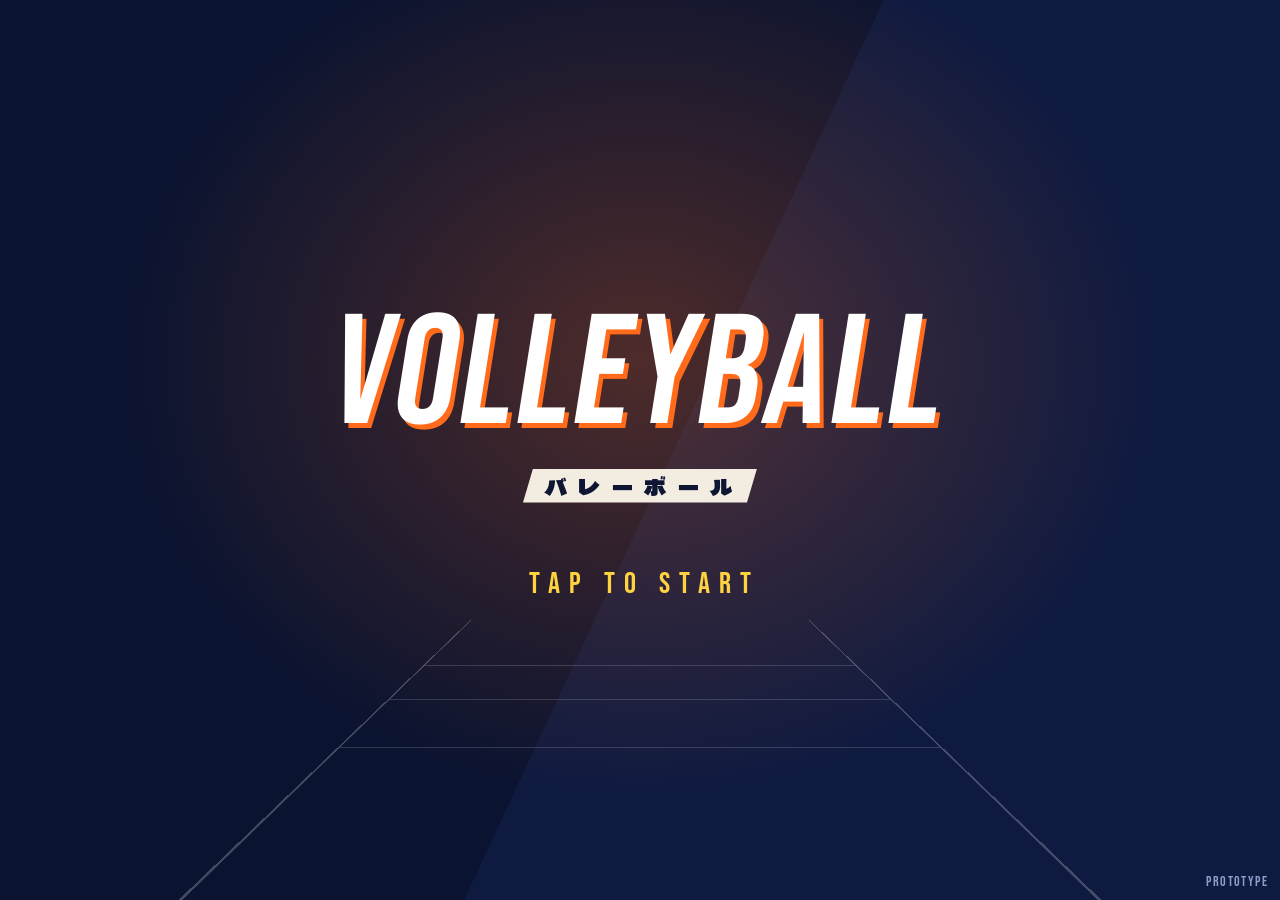
<file: index.html>
<!DOCTYPE html>
<html lang="ja">
<head>
<meta charset="UTF-8">
<meta name="viewport" content="width=device-width, initial-scale=1.0, maximum-scale=1.0, user-scalable=no, viewport-fit=cover">
<meta name="theme-color" content="#0a1330">
<title>バレーボール</title>
<link rel="preconnect" href="https://fonts.googleapis.com">
<link rel="preconnect" href="https://fonts.gstatic.com" crossorigin>
<link rel="stylesheet" href="https://fonts.googleapis.com/css2?family=Bebas+Neue&family=Dela+Gothic+One&family=Zen+Kaku+Gothic+New:wght@700;900&display=swap">
<link rel="stylesheet" href="css/base.css">
<link rel="stylesheet" href="css/menu.css">
<link rel="stylesheet" href="css/court.css">
<link rel="stylesheet" href="css/roster.css">
<link rel="stylesheet" href="css/training.css">
<link rel="stylesheet" href="css/gacha.css">
<link rel="stylesheet" href="css/shop.css">
<link rel="stylesheet" href="css/lineup.css">
<link rel="stylesheet" href="css/tournament.css">
<link rel="stylesheet" href="css/header.css">
</head>
<body>
<!--
  ゲーム全体の唯一のページ。中身は VolleyballApp が URL ハッシュ(#/title, #/menu/team, #/practice …)
  に応じて js/screens/*.js の画面を #screenRoot に1つだけ生成する。
  新しい画面は js/screens/ にファイルを作って VolleyballApp.register() し、下で読み込むだけ。
-->
<header id="appHeader"></header>
<div id="screenRoot"></div>
<div id="toast" class="toast" role="status" aria-live="polite"></div>
<div id="errorBanner" class="error-banner"></div>

<script>
  // デバッグ用: JSエラーが起きたら画面上に赤帯で表示する(スマホでDevToolsが開けなくても確認できるように)。
  (function () {
    const banner = document.getElementById('errorBanner');
    let lastMsg = null;
    let count = 0;
    function show(msg) {
      if (msg === lastMsg) return; // 毎フレーム同じエラーが出続けて埋まるのを防ぐ
      lastMsg = msg;
      count++;
      if (count > 20) return;
      banner.style.display = 'block';
      banner.textContent += msg + '\n\n';
    }
    window.addEventListener('error', function (e) {
      show('[error] ' + e.message + ' (' + e.filename + ':' + e.lineno + ':' + e.colno + ')');
    });
    window.addEventListener('unhandledrejection', function (e) {
      show('[unhandledrejection] ' + (e.reason && e.reason.stack ? e.reason.stack : e.reason));
    });
  })();
</script>

<script src="js/no-zoom.js"></script>
<script src="js/data/progression.js"></script>
<script src="js/data/repository.js"></script>
<script src="js/data/json-source.js"></script>
<script>
  // キャラクター/チームデータの保存先。DB(サーバーAPI)に移す時はここのソースを差し替える。
  VolleyballData.configure({ source: 'json', baseUrl: 'data/' });
</script>
<script src="js/app.js"></script>
<script src="js/screens/ui.js"></script>
<script src="js/screens/header.js"></script>
<script src="js/screens/title.js"></script>
<script src="js/screens/menu.js"></script>
<script src="js/screens/practice.js"></script>
<script src="js/screens/roster.js"></script>
<script src="js/screens/training.js"></script>
<script src="js/screens/gacha.js"></script>
<script src="js/screens/shop.js"></script>
<script src="js/screens/lineup.js"></script>
<script src="js/screens/tournament.js"></script>
<script>
  VolleyballApp.start({
    root: document.getElementById('screenRoot'),
    toast: document.getElementById('toast'),
    header: VolleyballHeader.create(document.getElementById('appHeader'))
  });
</script>
</body>
</html>
</file>
<file: css/base.css>
/* 全画面共通：色・フォントのトークン、リセット、画面の土台、トースト、エラー表示 */
:root {
  --navy-950: #070d24;
  --navy-900: #0a1330;
  --navy-850: #0e1a40;
  --navy-700: #1a2a5c;
  --navy-500: #5d6d9e;
  --navy-300: #8e9cc8;
  --cream: #f3ede1;
  --ink: #0e1633;
  --orange: #ff6b1a;
  --yellow: #ffd23f;
  --tabbar-h: 66px;
  --slant: 16px;
  --font-ja: "Dela Gothic One", "Hiragino Sans", "Yu Gothic", sans-serif; /* 見出し専用(小さいと潰れる) */
  --font-label: "Zen Kaku Gothic New", "Hiragino Sans", "Yu Gothic", sans-serif;
  --font-en: "Bebas Neue", Impact, "Arial Narrow", sans-serif;
}

html, body {
  margin: 0;
  padding: 0;
  width: 100%;
  height: 100%;
  background: var(--navy-900);
  color: #fff;
  font-family: var(--font-label);
  overflow: hidden;
  -webkit-tap-highlight-color: transparent;
  user-select: none;
  -webkit-user-select: none;
  -webkit-touch-callout: none;
  /* ダブルタップでのズームを無効にする(子要素にも効く。コートの操作部分は court.css で none) */
  touch-action: manipulation;
}
/* ダブルタップでのズームを全要素で無効にする(iOS Safari は html/body だけでは効かないことがある)。
   touch-action を個別に指定している要素(ジョイスティックの none など)はそちらが優先される */
*, *::before, *::after { touch-action: manipulation; }
button, a { font: inherit; color: inherit; }

.screen {
  position: fixed;
  inset: 0;
  animation: screen-in 0.25s ease both;
}
@keyframes screen-in { from { opacity: 0; } to { opacity: 1; } }

/* ---------- トースト ---------- */
.toast {
  position: fixed;
  left: 50%;
  bottom: calc(var(--tabbar-h) + env(safe-area-inset-bottom) + 18px);
  transform: translate(-50%, 12px);
  max-width: calc(100% - 32px);
  padding: 11px 26px;
  background: var(--yellow);
  color: var(--ink);
  font-weight: 900;
  font-size: 14px;
  white-space: nowrap;
  clip-path: polygon(12px 0, 100% 0, calc(100% - 12px) 100%, 0 100%);
  opacity: 0;
  pointer-events: none;
  transition: opacity 0.15s ease, transform 0.15s ease;
  z-index: 20;
}
.toast.is-visible { opacity: 1; transform: translate(-50%, 0); }


/* デバッグ用：JSエラーを画面上部に赤帯で表示する(スマホでDevToolsが開けなくても確認できるように) */
.error-banner {
  position: fixed;
  left: 8px;
  right: 8px;
  top: max(8px, env(safe-area-inset-top, 8px));
  max-height: 40vh;
  overflow-y: auto;
  background: rgba(180, 0, 0, 0.92);
  color: #fff;
  font-family: monospace;
  font-size: 12px;
  white-space: pre-wrap;
  word-break: break-word;
  padding: 8px 10px;
  border-radius: 6px;
  z-index: 9999;
  display: none;
  user-select: text;
  -webkit-user-select: text;
}

@media (prefers-reduced-motion: reduce) {
  .screen { animation: none; }
  .toast { transition: none; }
}
</file>
<file: css/menu.css>
/* タイトル画面・メニュー画面 */
/* ---------- タイトル画面 ---------- */
.title-screen {
  display: flex;
  flex-direction: column;
  align-items: center;
  justify-content: center;
  gap: 7vh;
  cursor: pointer;
  outline: none;
  overflow: hidden;
  background:
    radial-gradient(ellipse at 50% 40%, rgba(255, 107, 26, 0.28), transparent 58%),
    linear-gradient(115deg, var(--navy-900) 0 52%, var(--navy-850) 52% 100%);
}
/* 背景にコートを敷く(パース付き) */
.title-court {
  position: absolute;
  left: 50%;
  bottom: -4vh;
  width: min(150vw, 110vh);
  aspect-ratio: 1 / 2;
  transform: translateX(-50%) perspective(900px) rotateX(62deg);
  transform-origin: 50% 100%;
  border: 4px solid rgba(255, 255, 255, 0.22);
  background:
    linear-gradient(rgba(255, 255, 255, 0.3), rgba(255, 255, 255, 0.3)) 0 50% / 100% 5px no-repeat,
    linear-gradient(rgba(255, 255, 255, 0.16), rgba(255, 255, 255, 0.16)) 0 33.3% / 100% 4px no-repeat,
    linear-gradient(rgba(255, 255, 255, 0.16), rgba(255, 255, 255, 0.16)) 0 66.7% / 100% 4px no-repeat;
  pointer-events: none;
}
.title-logo {
  position: relative;
  margin: 0;
  text-align: center;
  line-height: 1;
  font-weight: normal;
}
.title-logo-main {
  display: block;
  font-family: var(--font-en);
  font-size: clamp(64px, 20vw, 156px);
  letter-spacing: 0.02em;
  color: #fff;
  transform: skewX(-9deg);
  text-shadow: 5px 5px 0 var(--orange);
}
.title-logo-sub {
  display: inline-block;
  margin-top: 14px;
  padding: 6px 14px 6px 22px;
  font-family: var(--font-ja);
  font-size: clamp(14px, 3.8vw, 22px);
  letter-spacing: 0.5em;
  color: var(--ink);
  background: var(--cream);
  clip-path: polygon(10px 0, 100% 0, calc(100% - 10px) 100%, 0 100%);
}
.title-start {
  position: relative;
  margin: 0;
  font-family: var(--font-en);
  font-size: clamp(22px, 6vw, 30px);
  letter-spacing: 0.3em;
  padding-left: 0.3em;
  color: var(--yellow);
  animation: blink 1.4s steps(2, jump-none) infinite;
}
@keyframes blink { 0%, 100% { opacity: 1; } 50% { opacity: 0.2; } }
.title-version {
  position: absolute;
  right: 12px;
  bottom: max(10px, env(safe-area-inset-bottom));
  font-family: var(--font-en);
  font-size: 14px;
  letter-spacing: 0.1em;
  color: var(--navy-300);
}

/* ---------- メニュー画面 ---------- */
.menu-screen {
  display: flex;
  flex-direction: column;
  background: linear-gradient(115deg, var(--navy-900) 0 58%, var(--navy-850) 58% 100%);
}
.menu-header {
  flex: none;
  padding: max(18px, env(safe-area-inset-top)) 16px 14px;
}
.menu-header h1 {
  margin: 0 auto;
  max-width: var(--content-max, 560px);
  display: flex;
  flex-direction: column;
  gap: 2px;
  font-weight: normal;
}
.menu-heading-en {
  display: flex;
  align-items: center;
  gap: 10px;
  font-family: var(--font-en);
  font-size: 18px;
  letter-spacing: 0.3em;
  color: var(--orange);
}
.menu-heading-en::after {
  content: "";
  flex: 1;
  height: 2px;
  background: linear-gradient(90deg, var(--orange), transparent);
}
.menu-heading-ja {
  font-family: var(--font-ja);
  font-size: 30px;
  letter-spacing: 0.04em;
}
.menu-content {
  flex: 1;
  min-height: 0;
  overflow-y: auto;
  padding: 4px 16px calc(var(--tabbar-h) + env(safe-area-inset-bottom) + 24px);
}
.menu-list {
  list-style: none;
  margin: 0 auto;
  padding: 0;
  max-width: var(--content-max, 560px);
  display: grid;
  grid-template-columns: 1fr;
  gap: 10px;
}
/* 縦並びの時は1つおきに少しずらして、整列しすぎない動きを出す */
.menu-list li:nth-child(even) { padding-left: 14px; }
.menu-list li:nth-child(odd) { padding-right: 14px; }

.menu-item {
  position: relative;
  display: flex;
  align-items: center;
  gap: 14px;
  width: 100%;
  height: 80px;
  box-sizing: border-box;
  padding: 0 calc(var(--slant) + 14px) 0 calc(var(--slant) + 10px);
  border: 0;
  text-align: left;
  text-decoration: none;
  color: var(--ink);
  background: var(--cream);
  clip-path: polygon(var(--slant) 0, 100% 0, calc(100% - var(--slant)) 100%, 0 100%);
  overflow: hidden;
  cursor: pointer;
  transition: transform 0.12s ease, filter 0.12s ease;
  animation: item-in 0.32s cubic-bezier(0.2, 0.8, 0.2, 1) both;
}
@keyframes item-in { from { opacity: 0; transform: translateX(-24px); } to { opacity: 1; transform: none; } }
.menu-item:hover { transform: translateX(4px); }
.menu-item:active { transform: translateX(4px) scale(0.98); filter: brightness(0.92); }
.menu-item:focus-visible { outline: none; box-shadow: inset 0 0 0 3px var(--yellow); }

.menu-item-en {
  position: absolute;
  right: calc(var(--slant) - 4px);
  bottom: -16px;
  font-family: var(--font-en);
  font-size: 76px;
  line-height: 1;
  letter-spacing: 0.02em;
  color: rgba(14, 22, 51, 0.07);
  pointer-events: none;
  white-space: nowrap;
}
.menu-item-no {
  position: relative;
  flex: none;
  width: 1.3em;
  font-family: var(--font-en);
  font-size: 30px;
  line-height: 1;
  color: var(--orange);
}
.menu-item-label {
  position: relative;
  font-family: var(--font-label);
  font-weight: 900;
  font-size: 21px;
  letter-spacing: 0.06em;
  white-space: nowrap;
  overflow: hidden;
  text-overflow: ellipsis;
}
.menu-item-lock {
  position: relative;
  margin-left: auto;
  flex: none;
  font-size: 12px;
  font-weight: 700;
  letter-spacing: 0.1em;
  color: var(--navy-300);
}

/* 遊べる画面(featured)はオレンジで目立たせる */
.menu-item.is-featured { background: var(--orange); color: #fff; }
.menu-item.is-featured .menu-item-no { color: var(--ink); }
.menu-item.is-featured .menu-item-en { color: rgba(255, 255, 255, 0.16); }

/* 準備中の項目は沈ませる */
.menu-item.is-locked { background: var(--navy-700); color: #c9d1ea; }
.menu-item.is-locked .menu-item-no { color: var(--navy-500); }
.menu-item.is-locked .menu-item-en { color: rgba(255, 255, 255, 0.045); }

/* ---------- 下部タブバー ---------- */
.menu-tabbar {
  position: fixed;
  left: 0;
  right: 0;
  bottom: 0;
  display: flex;
  justify-content: center;
  padding: 0 6px env(safe-area-inset-bottom);
  background: var(--navy-950);
  box-shadow: 0 -2px 0 var(--orange);
  z-index: 10;
}
.tab-btn {
  position: relative;
  flex: 1;
  max-width: 140px;
  height: var(--tabbar-h);
  display: flex;
  flex-direction: column;
  align-items: center;
  justify-content: center;
  gap: 4px;
  padding: 0;
  background: none;
  border: none;
  color: var(--navy-300);
  cursor: pointer;
}
.tab-bg {
  position: absolute;
  inset: 7px 3px;
  background: var(--orange);
  clip-path: polygon(10px 0, 100% 0, calc(100% - 10px) 100%, 0 100%);
  transform: scaleY(0);
  transition: transform 0.16s ease;
}
.tab-btn.is-active { color: #fff; }
.tab-btn.is-active .tab-bg { transform: none; }
.tab-btn:focus-visible { outline: 2px solid var(--yellow); outline-offset: -3px; }
.tab-icon {
  position: relative;
  width: 22px;
  height: 22px;
  fill: currentColor;
}
.tab-label {
  position: relative;
  font-weight: 900;
  font-size: 11px;
  letter-spacing: 0.04em;
}

/* ---------- 画面サイズ対応 ---------- */
/* 横長の画面：項目を2列に並べ、表示幅も広げる */
@media (orientation: landscape) {
  :root { --content-max: 960px; }
  .menu-list { grid-template-columns: repeat(2, minmax(0, 1fr)); }
  .menu-list li:nth-child(n) { padding: 0; }
}
/* 横向きのスマホなど高さが低い画面：ヘッダー・項目・タブバーを詰める */
@media (orientation: landscape) and (max-height: 520px) {
  :root { --tabbar-h: 50px; --slant: 12px; }
  .menu-header { padding-top: max(10px, env(safe-area-inset-top)); padding-bottom: 8px; }
  .menu-header h1 { flex-direction: row; align-items: baseline; gap: 14px; }
  .menu-heading-en { order: 2; flex: 1; font-size: 15px; }
  .menu-heading-ja { font-size: 22px; }
  .menu-item { height: 60px; }
  .menu-item-en { font-size: 56px; bottom: -12px; }
  .menu-item-label { font-size: 18px; }
  .menu-item-no { font-size: 24px; }
  .tab-btn { flex-direction: row; gap: 6px; }
  .title-screen { gap: 4vh; }
}
/* 広いPC画面：項目を少し大きく */
@media (min-width: 1200px) and (min-height: 700px) {
  .menu-heading-ja { font-size: 36px; }
  .menu-item { height: 96px; }
  .menu-item-label { font-size: 24px; }
  .menu-item-en { font-size: 92px; bottom: -20px; }
}

@media (prefers-reduced-motion: reduce) {
  .menu-item, .title-start { animation: none; }
  .tab-bg, .menu-item { transition: none; }
}
</file>
<file: css/court.css>
/* フリー練習(コート)画面：3D描画の土台、ジョイスティック、サーブ/戻るボタン、スコア、試合結果 */
.court-screen { background: #05070a; }
.court-view { position: absolute; inset: 0; }
.court-view canvas { display: block; }
.court-loading {
  position: absolute;
  inset: 0;
  display: flex;
  align-items: center;
  justify-content: center;
  font-family: var(--font-en);
  font-size: 24px;
  letter-spacing: 0.3em;
  color: var(--navy-300);
}

/* ジョイスティックのタッチ受付(画面全体。ボタン類(z-index 10)より下、3D描画より上) */
.vb-joystick-area {
  position: fixed;
  inset: 0;
  z-index: 9;
  touch-action: none;
  user-select: none;
  -webkit-user-select: none;
  -webkit-touch-callout: none;
}
.vb-joystick-base {
  pointer-events: none; /* 入力は .vb-joystick-area で受ける(台座の上を触っても、その場所が中心になる) */
  position: fixed;
  left: 50%;
  bottom: max(28px, env(safe-area-inset-bottom, 28px));
  transform: translateX(-50%);
  border-radius: 50%;
  background: rgba(255, 255, 255, 0.10);
  border: 2px solid rgba(255, 255, 255, 0.35);
  box-shadow: 0 4px 18px rgba(0, 0, 0, 0.35);
  touch-action: none;
  user-select: none;
  -webkit-user-select: none;
  -webkit-touch-callout: none;
  overflow: hidden;
  z-index: 10;
}
.vb-joystick-zone {
  position: absolute;
  top: 0;
  bottom: 0;
  width: 33.34%;
  background: transparent;
  border-left: 1px solid rgba(255, 255, 255, 0.18);
  transition: background 0.15s ease;
  pointer-events: none;
}
.vb-joystick-zone-left { border-left: none; }
.vb-joystick-zone-active {
  background: rgba(255, 106, 0, 0.30);
}
/* トス方向の名前(レフト/クイック/ライト…)。選べないゾーンは暗くする */
.vb-joystick-zone-label {
  position: absolute;
  left: 0;
  right: 0;
  bottom: 18%;
  text-align: center;
  font-size: 10px;
  font-weight: 900;
  line-height: 1.1;
  color: #fff;
  text-shadow: 0 1px 2px rgba(0, 0, 0, 0.8);
}
.vb-joystick-zone-disabled { background: rgba(0, 0, 0, 0.35); }
.vb-joystick-zone-disabled .vb-joystick-zone-label { color: rgba(255, 255, 255, 0.35); }
.vb-joystick-caption {
  position: fixed;
  left: 50%;
  bottom: calc(max(28px, env(safe-area-inset-bottom, 28px)) + 140px);
  transform: translateX(-50%);
  padding: 3px 12px;
  border-radius: 999px;
  background: rgba(7, 13, 36, 0.82);
  color: var(--yellow);
  font-size: 12px;
  font-weight: 900;
  white-space: pre;
  pointer-events: none;
  z-index: 10;
}
.vb-joystick-caption[hidden] { display: none; }
.vb-joystick-knob {
  position: absolute;
  left: 50%;
  top: 50%;
  border-radius: 50%;
  background: rgba(255, 255, 255, 0.55);
  border: 1px solid rgba(255, 255, 255, 0.8);
  transform: translate(-50%, -50%);
}

.vb-serve-btn {
  position: fixed;
  right: 26px;
  bottom: max(48px, env(safe-area-inset-bottom, 48px));
  width: 84px;
  height: 84px;
  border-radius: 50%;
  background: radial-gradient(circle at 35% 30%, #ff8a3d, #e0272e 70%);
  border: 2px solid rgba(255, 255, 255, 0.6);
  box-shadow: 0 4px 18px rgba(0, 0, 0, 0.45);
  color: #fff;
  font-size: 16px;
  font-weight: bold;
  font-family: "Hiragino Sans", "Yu Gothic", sans-serif;
  letter-spacing: 2px;
  padding: 0;
  white-space: nowrap;
  touch-action: manipulation;
  z-index: 10;
}
.vb-serve-btn:active {
  filter: brightness(0.85);
}
.vb-serve-btn:disabled {
  filter: grayscale(0.6) brightness(0.7);
}

.vb-back-btn {
  position: fixed;
  left: max(12px, env(safe-area-inset-left, 12px));
  top: max(12px, env(safe-area-inset-top, 12px));
  padding: 8px 14px;
  border-radius: 999px;
  background: rgba(10, 13, 18, 0.7);
  border: 1px solid rgba(255, 255, 255, 0.35);
  color: #fff;
  font-size: 13px;
  font-weight: bold;
  font-family: "Hiragino Sans", "Yu Gothic", sans-serif;
  cursor: pointer;
  z-index: 10;
}

/* スコア(上部中央) */
.court-score {
  position: fixed;
  left: 50%;
  top: max(12px, env(safe-area-inset-top, 12px));
  transform: translateX(-50%);
  display: flex;
  align-items: center;
  gap: 8px;
  padding: 4px 16px;
  background: rgba(7, 13, 36, 0.82);
  clip-path: polygon(10px 0, 100% 0, calc(100% - 10px) 100%, 0 100%);
  color: #fff;
  z-index: 10;
  pointer-events: none;
}
.court-score[hidden] { display: none; }
.court-score-team {
  max-width: 5.5em;
  overflow: hidden;
  text-overflow: ellipsis;
  white-space: nowrap;
  font-size: 11px;
  font-weight: 900;
  color: var(--navy-300);
}
.court-score-num {
  min-width: 1.2em;
  text-align: center;
  font-family: var(--font-en);
  font-size: 30px;
  line-height: 1.1;
}
.court-score-sep { font-family: var(--font-en); font-size: 20px; color: var(--navy-300); }
/* 直前に点を取った側をオレンジに */
.court-score.is-near-point .court-score-num.is-near,
.court-score.is-far-point .court-score-num.is-far { color: var(--orange); }
.court-score-reason {
  position: absolute;
  left: 50%;
  top: 100%;
  transform: translateX(-50%);
  font-family: var(--font-en);
  font-size: 18px;
  letter-spacing: 0.2em;
  color: var(--yellow);
}
/* 取ったセット数(得点の外側)とサーブ権(サーブを打つ側の得点の横に●) */
.court-score-sets {
  font-family: var(--font-en);
  font-size: 18px;
  color: var(--navy-300);
}
.court-score-num { position: relative; }
.court-score-num.is-serving::after {
  content: "";
  position: absolute;
  top: 6px;
  width: 6px;
  height: 6px;
  border-radius: 50%;
  background: var(--yellow);
}
.court-score-num.is-near.is-serving::after { left: -6px; }
.court-score-num.is-far.is-serving::after { right: -6px; }
.court-score-setno {
  width: 2.2em;
  font-family: var(--font-en);
  font-size: 11px;
  line-height: 1;
  text-align: center;
  color: var(--navy-300);
}

/* セットの終わり・試合結果 */
.court-banner {
  position: fixed;
  left: 50%;
  top: 34%;
  transform: translate(-50%, -50%);
  padding: 10px 28px;
  background: rgba(7, 13, 36, 0.88);
  clip-path: polygon(14px 0, 100% 0, calc(100% - 14px) 100%, 0 100%);
  color: #fff;
  text-align: center;
  font-family: var(--font-en);
  font-size: 26px;
  letter-spacing: 0.12em;
  white-space: nowrap;
  pointer-events: none;
  z-index: 11;
}
.court-banner[hidden] { display: none; }
.court-result {
  position: fixed;
  inset: 0;
  display: flex;
  align-items: center;
  justify-content: center;
  background: rgba(5, 7, 10, 0.72);
  z-index: 12;
}
.court-result[hidden] { display: none; }
.court-result-box {
  width: min(320px, calc(100% - 32px));
  padding: 22px 20px 18px;
  background: var(--navy-900, #0b1430);
  border: 1px solid rgba(255, 255, 255, 0.25);
  color: #fff;
  text-align: center;
}
.court-result-title {
  margin: 0 0 6px;
  font-family: var(--font-en);
  font-size: 40px;
  letter-spacing: 0.12em;
}
.court-result-title.is-win { color: var(--orange); }
.court-result-sets {
  margin: 0 0 16px;
  font-family: var(--font-en);
  font-size: 20px;
  letter-spacing: 0.06em;
  color: var(--navy-300);
}
.court-result-buttons { display: flex; gap: 10px; }
.court-result-buttons button {
  flex: 1;
  padding: 12px 0;
  border: none;
  border-radius: 6px;
  font-size: 14px;
  font-weight: 900;
  cursor: pointer;
}
.court-result-again { background: var(--orange); color: #fff; }
.court-result-menu { background: rgba(255, 255, 255, 0.14); color: #fff; }

/* スコアの下に「‹ メニュー」が重ならない幅を確保できない狭い画面ではチーム名を隠す */
@media (max-width: 420px) {
  .court-score-team { display: none; }
}

/* コート画面ではトーストを上に出す(下はジョイスティックとボタンがあるため) */
body:has(.court-screen) .toast {
  top: calc(max(12px, env(safe-area-inset-top, 12px)) + 64px);
  bottom: auto;
}

/* 操作する場面(スロー中)の残り時間バー。画面の一番上に横いっぱい */
.vb-control-timer {
  position: fixed;
  left: 0;
  right: 0;
  top: 0;
  padding-top: env(safe-area-inset-top, 0px);
  background: rgba(7, 13, 36, 0.6);
  pointer-events: none;
  z-index: 11;
}
.vb-control-timer[hidden] { display: none; }
.vb-control-timer-fill {
  height: 6px;
  background: var(--orange);
  box-shadow: 0 0 8px rgba(255, 106, 0, 0.8);
  transform-origin: left center;
}
.vb-control-timer.is-low .vb-control-timer-fill {
  background: #ff3b3b;
  box-shadow: 0 0 8px rgba(255, 59, 59, 0.8);
}

/* 選手の頭の上の札(名前・体力バー・トスを上げる選手の▼)。3D描画より上、ジョイスティックの受付(9)より下 */
.vb-player-tags {
  position: fixed;
  inset: 0;
  pointer-events: none;
  z-index: 8;
  overflow: hidden;
}
.vb-ptag {
  position: absolute;
  left: 0;
  top: 0;
  display: flex;
  flex-direction: column;
  align-items: center;
  gap: 1px;
  /* 札の下端(体力バー)を頭の上の点に合わせる */
  margin-left: -30px;
  width: 60px;
  translate: 0 -100%;
  will-change: transform;
}
.vb-ptag[hidden] { display: none; }
.vb-ptag-name {
  max-width: 60px;
  overflow: hidden;
  white-space: nowrap;
  text-overflow: ellipsis;
  font-family: var(--font-label);
  font-weight: 700;
  font-size: 9px;
  line-height: 1.2;
  color: #fff;
  text-shadow: 0 0 2px rgba(0, 0, 0, 0.9), 0 1px 2px rgba(0, 0, 0, 0.9);
}
.vb-ptag.is-far .vb-ptag-name { color: #ffd9d4; }
.vb-ptag-bar {
  width: 26px;
  height: 3px;
  border-radius: 2px;
  background: rgba(0, 0, 0, 0.55);
  box-shadow: 0 0 0 1px rgba(0, 0, 0, 0.35);
  overflow: hidden;
}
.vb-ptag-fill {
  display: block;
  width: 100%;
  height: 100%;
  background: #3ddc84;
  transform-origin: left center;
}
.vb-ptag.is-mid .vb-ptag-fill { background: var(--yellow); }
.vb-ptag.is-low .vb-ptag-fill { background: #ff3b3b; }
/* トスを上げる選手の▼(選んでいる間だけ。上下に弾む) */
.vb-ptag-arrow {
  display: none;
  font-size: 18px;
  line-height: 1;
  color: var(--orange);
  text-shadow: 0 0 3px rgba(0, 0, 0, 0.8), 0 0 8px rgba(255, 107, 26, 0.9);
  animation: vb-ptag-bounce 0.5s ease-in-out infinite alternate;
}
.vb-ptag.is-target .vb-ptag-arrow { display: block; }
.vb-ptag.is-target .vb-ptag-name { color: var(--yellow); font-size: 10px; }
@keyframes vb-ptag-bounce {
  from { transform: translateY(-3px); }
  to { transform: translateY(2px); }
}
</file>
<file: css/roster.css>
/* 選手一覧・選手育成画面の共通部分(ヘッダー・背景はメニュー画面の .menu-screen / .menu-header を流用) */
.roster-back {
  display: block;
  margin: 0 auto 10px;
  max-width: var(--content-max, 560px);
  width: 100%;
  padding: 0;
  border: 0;
  background: none;
  text-align: left;
  font-size: 13px;
  font-weight: 900;
  color: var(--navy-300);
  cursor: pointer;
}
.roster-back:focus-visible { outline: 2px solid var(--yellow); outline-offset: 2px; }

.roster-content { padding-bottom: calc(env(safe-area-inset-bottom) + 24px); }

.roster-status {
  max-width: var(--content-max, 560px);
  margin: 40px auto;
  text-align: center;
  font-family: var(--font-en);
  font-size: 22px;
  letter-spacing: 0.3em;
  color: var(--navy-300);
}
.roster-status.is-error {
  font-family: var(--font-label);
  font-size: 14px;
  letter-spacing: 0;
  line-height: 1.7;
  color: #ffb4a8;
  user-select: text;
  -webkit-user-select: text;
}

.roster-team {
  max-width: var(--content-max, 560px);
  margin: 0 auto 12px;
  font-weight: 900;
  font-size: 15px;
  display: flex;
  align-items: center;
  gap: 10px;
}
.roster-team p { flex: 1; margin: 0; display: flex; align-items: baseline; gap: 10px; }
.roster-team span { font-size: 12px; color: var(--navy-300); }

.roster-list {
  list-style: none;
  margin: 0 auto;
  padding: 0;
  max-width: var(--content-max, 560px);
  display: grid;
  grid-template-columns: 1fr;
  gap: 12px;
}

.roster-card {
  background: var(--navy-850);
  border-top: 3px solid var(--orange);
  /* 右上を斜めに落としてメニューのパネルと揃える */
  clip-path: polygon(0 0, calc(100% - 22px) 0, 100% 22px, 100% 100%, 0 100%);
  padding: 12px 16px 14px;
  animation: item-in 0.32s cubic-bezier(0.2, 0.8, 0.2, 1) both;
}

.roster-card-head {
  display: flex;
  align-items: center;
  gap: 12px;
  margin-bottom: 10px;
}
.roster-number {
  flex: none;
  width: 1.6em;
  font-family: var(--font-en);
  font-size: 44px;
  line-height: 1;
  color: var(--orange);
  text-align: center;
}
.roster-name-block { flex: 1; min-width: 0; display: flex; flex-direction: column; }
.roster-kana { font-size: 10px; font-weight: 700; color: var(--navy-300); letter-spacing: 0.1em; }
.roster-name { font-size: 20px; font-weight: 900; letter-spacing: 0.06em; }
.roster-profile { font-size: 11px; font-weight: 700; color: var(--navy-300); }
.roster-pos {
  flex: none;
  min-width: 2.4em;
  padding: 4px 10px 2px;
  font-family: var(--font-en);
  font-size: 20px;
  letter-spacing: 0.06em;
  text-align: center;
  color: var(--ink);
  background: var(--cream);
  clip-path: polygon(6px 0, 100% 0, calc(100% - 6px) 100%, 0 100%);
}

.roster-stats {
  list-style: none;
  margin: 0;
  padding: 0;
  display: grid;
  grid-template-columns: 1fr 1fr;
  gap: 6px 18px;
}
.roster-stat {
  display: grid;
  grid-template-columns: 5.4em 1fr 2em;
  align-items: center;
  gap: 8px;
  font-size: 11px;
  font-weight: 700;
  color: var(--navy-300);
}
.roster-stat-bar {
  height: 6px;
  background: var(--navy-700);
  transform: skewX(-20deg);
  overflow: hidden;
}
.roster-stat-bar span { display: block; height: 100%; background: var(--navy-300); }
.roster-stat-value {
  font-family: var(--font-en);
  font-size: 17px;
  line-height: 1;
  text-align: right;
  color: #fff;
}
/* 育成で上げた分 */
.roster-stat-value { position: relative; }
.roster-stat-bonus {
  position: absolute;
  left: 100%;
  top: -6px;
  margin-left: 1px;
  font-size: 10px;
  color: var(--yellow);
}
/* 75以上の得意ステータスはオレンジで強調 */
.roster-stat.is-high .roster-stat-bar span { background: var(--orange); }
.roster-stat.is-high .roster-stat-value { color: var(--orange); }

@media (orientation: landscape) {
  .roster-list { grid-template-columns: repeat(2, minmax(0, 1fr)); }
}
@media (max-width: 360px) {
  .roster-stats { grid-template-columns: 1fr; }
}
@media (prefers-reduced-motion: reduce) {
  .roster-card { animation: none; }
}

/* レベル・経験値・育成ポイント(VolleyballUI.levelHtml / pointsHtml) */
.roster-progress {
  display: flex;
  align-items: center;
  gap: 14px;
  margin-bottom: 10px;
}
.ui-level {
  flex: 1;
  min-width: 0;
  display: flex;
  align-items: center;
  gap: 8px;
}
.ui-level-lv {
  flex: none;
  font-family: var(--font-en);
  font-size: 15px;
  letter-spacing: 0.06em;
  color: var(--navy-300);
}
.ui-level-lv b { font-weight: normal; font-size: 22px; color: #fff; }
.ui-level-bar {
  flex: 1;
  height: 5px;
  background: var(--navy-700);
  overflow: hidden;
}
.ui-level-bar span { display: block; height: 100%; background: var(--yellow); }
.ui-level-exp {
  flex: none;
  font-family: var(--font-en);
  font-size: 13px;
  letter-spacing: 0.04em;
  color: var(--navy-300);
}
.ui-points {
  flex: none;
  font-family: var(--font-en);
  font-size: 20px;
  line-height: 1;
  color: var(--navy-500);
}
.ui-points small { font-size: 12px; margin-left: 2px; }
.ui-points.has-points { color: var(--yellow); }

/* 選手一覧:控えの選手は上の線を目立たせない */
.roster-card:not(.is-starter) { border-top-color: var(--navy-700); }
.roster-card:not(.is-starter) .roster-number { color: var(--navy-300); }
.roster-kana .gacha-stars { font-size: 10px; letter-spacing: 0; }

/* ---------- 売却 ---------- */
.roster-sell-toggle {
  flex: none;
  height: 32px;
  padding: 0 16px;
  border: 0;
  background: var(--navy-700);
  color: #fff;
  font-size: 13px;
  font-weight: 900;
  letter-spacing: 0.08em;
  clip-path: polygon(8px 0, 100% 0, calc(100% - 8px) 100%, 0 100%);
  cursor: pointer;
}
.roster-sell-toggle.is-active { background: var(--cream); color: var(--ink); }
.roster-sell-toggle:focus-visible { outline: none; box-shadow: inset 0 0 0 2px var(--yellow); }

/* 売却モード:ステータスを畳んでカードを選びやすくする */
.roster-list.is-selling .roster-stats { display: none; }
.roster-list.is-selling .roster-card { cursor: pointer; transition: transform 0.12s ease, background-color 0.12s ease; }
.roster-list.is-selling .roster-card:active { transform: scale(0.98); }
.roster-list.is-selling .roster-card:focus-visible { outline: 2px solid var(--yellow); outline-offset: 2px; }
.roster-list.is-selling .roster-card.is-locked { cursor: default; opacity: 0.45; }
.roster-list.is-selling .roster-card.is-selected { background: #3a2a2a; border-top-color: var(--orange); }
.roster-sell-row {
  display: flex;
  align-items: center;
  gap: 10px;
  margin-bottom: 8px;
  font-size: 11px;
  font-weight: 700;
  color: var(--navy-300);
}
.roster-sell-check {
  flex: none;
  width: 20px;
  height: 20px;
  border: 2px solid var(--navy-300);
  box-sizing: border-box;
  transform: skewX(-12deg);
}
.roster-card.is-selected .roster-sell-check { background: var(--orange); border-color: var(--orange); }
.roster-card.is-selected .roster-sell-check::after {
  content: '';
  display: block;
  width: 5px;
  height: 10px;
  margin: 1px 0 0 5px;
  border: solid #fff;
  border-width: 0 2px 2px 0;
  transform: rotate(45deg);
}
.roster-sell-reward { color: var(--cream); }

/* 下部バー(選んだ人数・獲得アイテム・売却ボタン) */
.roster-sellbar {
  flex: none;
  padding: 10px 16px calc(env(safe-area-inset-bottom) + 10px);
  background: var(--navy-850);
  border-top: 2px solid var(--orange);
}
.roster-sellbar[hidden] { display: none; }
.roster-sellbar-inner {
  max-width: var(--content-max, 560px);
  margin: 0 auto;
  display: grid;
  grid-template-columns: 1fr 72px 120px;
  align-items: center;
  gap: 10px;
}
.roster-sellbar-info { min-width: 0; display: flex; flex-direction: column; gap: 2px; }
.roster-sellbar-count { font-size: 12px; font-weight: 900; color: var(--navy-300); }
.roster-sellbar-count b { font-family: var(--font-en); font-weight: normal; font-size: 24px; color: #fff; margin-right: 2px; }
.roster-sellbar-reward { font-size: 11px; font-weight: 700; color: var(--cream); overflow: hidden; text-overflow: ellipsis; white-space: nowrap; }
.roster-sellbar .training-btn { height: 44px; font-size: 14px; }

/* 確認ダイアログ */
.roster-confirm {
  position: fixed;
  inset: 0;
  z-index: 10;
  display: flex;
  align-items: center;
  justify-content: center;
  padding: 16px;
  background: rgba(7, 13, 36, 0.78);
  animation: screen-in 0.18s ease both;
}
.roster-confirm-card {
  width: 100%;
  max-width: 420px;
  max-height: 100%;
  overflow-y: auto;
  box-sizing: border-box;
  padding: 16px 18px 18px;
  background: var(--navy-850);
  border-top: 3px solid var(--orange);
  clip-path: polygon(0 0, calc(100% - 22px) 0, 100% 22px, 100% 100%, 0 100%);
}
.roster-confirm-title { margin: 0 0 10px; font-size: 18px; font-weight: 900; }
.roster-confirm-list {
  list-style: none;
  margin: 0 0 12px;
  padding: 0;
  max-height: 40vh;
  overflow-y: auto;
  display: grid;
  gap: 4px;
}
.roster-confirm-list li { display: flex; align-items: baseline; gap: 8px; font-size: 14px; font-weight: 700; }
.roster-confirm-list li span { flex: 1; }
.roster-confirm-list li small { font-family: var(--font-en); font-size: 14px; color: var(--navy-300); }
.roster-confirm-list .gacha-stars { flex: none; width: 5.2em; font-size: 11px; letter-spacing: 0; }
.roster-confirm-reward { margin: 0 0 4px; font-size: 13px; font-weight: 700; color: var(--navy-300); }
.roster-confirm-reward b { color: var(--cream); }
.roster-confirm-note { margin: 0 0 14px; font-size: 11px; font-weight: 700; color: #ffb4a8; }
</file>
<file: css/training.css>
/* 選手育成画面(共通部分は roster.css) */
.training-hint {
  max-width: var(--content-max, 560px);
  margin: 0 auto 12px;
  font-size: 12px;
  font-weight: 700;
  line-height: 1.7;
  color: var(--navy-300);
}

/* ---------- 一覧 ---------- */
.training-list {
  list-style: none;
  margin: 0 auto;
  padding: 0;
  max-width: var(--content-max, 560px);
  display: grid;
  grid-template-columns: 1fr;
  gap: 10px;
}
.training-list li { animation: item-in 0.32s cubic-bezier(0.2, 0.8, 0.2, 1) both; }
.training-row {
  width: 100%;
  display: flex;
  align-items: center;
  gap: 12px;
  padding: 10px 26px 10px 18px;
  border: 0;
  border-left: 4px solid var(--orange);
  background: var(--navy-850);
  clip-path: polygon(0 0, 100% 0, calc(100% - 14px) 100%, 0 100%);
  text-align: left;
  cursor: pointer;
  transition: transform 0.12s ease;
}
.training-row:hover { transform: translateX(4px); }
.training-row:active { transform: translateX(4px) scale(0.98); }
.training-row:focus-visible { outline: none; box-shadow: inset 0 0 0 2px var(--yellow); }
.training-row .roster-number { font-size: 36px; }
.training-row-main { flex: 1; min-width: 0; display: flex; flex-direction: column; gap: 4px; }

/* ---------- 割り振り ---------- */
.training-panel {
  max-width: var(--content-max, 560px);
  margin: 0 auto;
}
.training-summary {
  display: flex;
  align-items: center;
  gap: 14px;
  margin-bottom: 8px;
}
.training-left {
  margin: 0 0 14px;
  font-size: 13px;
  font-weight: 900;
  color: var(--navy-300);
}
.training-left b {
  font-family: var(--font-en);
  font-weight: normal;
  font-size: 30px;
  color: #fff;
  margin: 0 2px;
}
.training-left b.has-points { color: var(--yellow); }

.training-stats {
  list-style: none;
  margin: 0 0 18px;
  padding: 0;
  display: grid;
  gap: 8px;
}
.training-stat {
  display: grid;
  grid-template-columns: 5.4em 1fr 2.2em 2.6em 40px 40px;
  align-items: center;
  gap: 10px;
  font-size: 12px;
  font-weight: 700;
  color: var(--navy-300);
}
.training-stat-bar {
  display: flex;
  height: 8px;
  background: var(--navy-700);
  transform: skewX(-20deg);
  overflow: hidden;
}
.training-stat-bar span { height: 100%; }
.training-stat-bar .is-base { background: var(--navy-300); }
.training-stat-bar .is-bonus { background: var(--orange); }
.training-stat-bar .is-pending { background: var(--yellow); }
.training-stat-value {
  font-family: var(--font-en);
  font-size: 20px;
  line-height: 1;
  text-align: right;
  color: #fff;
}
.training-stat-value.is-changed { color: var(--yellow); }
/* 次に1上げるのに使うポイント(2pt以上はオレンジ) */
.training-stat-cost {
  font-family: var(--font-en);
  font-size: 15px;
  line-height: 1;
  text-align: right;
  color: var(--navy-300);
}
.training-stat-cost small { font-size: 10px; margin-left: 1px; }
.training-stat-cost.is-up { color: var(--orange); }
.training-step {
  height: 36px;
  padding: 0;
  border: 0;
  background: var(--navy-700);
  color: #fff;
  font-size: 18px;
  font-weight: 900;
  clip-path: polygon(6px 0, 100% 0, calc(100% - 6px) 100%, 0 100%);
  cursor: pointer;
}
.training-step[data-step="1"]:not(:disabled) { background: var(--orange); }
.training-step:disabled { opacity: 0.3; cursor: default; }
.training-step:focus-visible { outline: none; box-shadow: inset 0 0 0 2px var(--yellow); }

.training-actions {
  display: grid;
  grid-template-columns: 1fr 2fr;
  gap: 10px;
}
.training-btn {
  height: 52px;
  border: 0;
  font-size: 16px;
  font-weight: 900;
  letter-spacing: 0.1em;
  clip-path: polygon(12px 0, 100% 0, calc(100% - 12px) 100%, 0 100%);
  cursor: pointer;
}
.training-btn.is-reset { background: var(--navy-700); color: #c9d1ea; }
.training-btn.is-apply { background: var(--orange); color: #fff; }
.training-btn:disabled { opacity: 0.35; cursor: default; }
.training-btn:focus-visible { outline: none; box-shadow: inset 0 0 0 3px var(--yellow); }

@media (orientation: landscape) {
  .training-list { grid-template-columns: repeat(2, minmax(0, 1fr)); }
  /* 割り振り画面は横長でも1列のまま、ステータスだけ2列に */
  .training-stats { grid-template-columns: repeat(2, minmax(0, 1fr)); column-gap: 24px; }
}
@media (prefers-reduced-motion: reduce) {
  .training-list li { animation: none; }
}

/* 一覧:名前の行(レア度・名前・役割)。控えは左の線を暗くする */
.training-row-name { display: flex; align-items: baseline; gap: 8px; min-width: 0; }
.training-row-name .gacha-stars { font-size: 10px; letter-spacing: 0; }
.training-row-name .roster-name { white-space: nowrap; overflow: hidden; text-overflow: ellipsis; }
.training-row-role { flex: none; font-size: 11px; font-weight: 700; color: var(--navy-300); }
.training-row:not(.is-starter) { border-left-color: var(--navy-700); }
.training-row:not(.is-starter) .roster-number { color: var(--navy-300); }
</file>
<file: css/gacha.css>
/* ガチャ画面(ヘッダー・背景・選手のステータス表示は menu.css / roster.css を流用) */

/* レア度の星。★5は金、★4はオレンジ、★3はクリーム、★2以下は沈ませる */
.gacha-stars {
  font-size: 13px;
  letter-spacing: 0.04em;
  white-space: nowrap;
  color: var(--navy-300);
}
.gacha-stars.is-r5 { color: var(--yellow); text-shadow: 0 0 8px rgba(255, 210, 63, 0.6); }
.gacha-stars.is-r4 { color: var(--orange); }
.gacha-stars.is-r3 { color: var(--cream); }

.gacha-empty {
  max-width: var(--content-max, 560px);
  margin: 40px auto;
  text-align: center;
  font-size: 14px;
  font-weight: 700;
  color: var(--navy-300);
}

/* ---------- 一覧 ---------- */
.gacha-list {
  list-style: none;
  margin: 0 auto;
  padding: 0;
  max-width: var(--content-max, 560px);
  display: grid;
  grid-template-columns: 1fr;
  gap: 12px;
}
.gacha-list li { animation: item-in 0.32s cubic-bezier(0.2, 0.8, 0.2, 1) both; }
.gacha-banner {
  position: relative;
  width: 100%;
  display: flex;
  flex-direction: column;
  gap: 4px;
  padding: 14px calc(var(--slant) + 16px) 12px calc(var(--slant) + 12px);
  border: 0;
  text-align: left;
  color: #fff;
  background: var(--navy-700);
  clip-path: polygon(var(--slant) 0, 100% 0, calc(100% - var(--slant)) 100%, 0 100%);
  overflow: hidden;
  cursor: pointer;
  transition: transform 0.12s ease, filter 0.12s ease;
}
.gacha-banner:hover { transform: translateX(4px); }
.gacha-banner:active { transform: translateX(4px) scale(0.98); filter: brightness(0.92); }
.gacha-banner:focus-visible { outline: none; box-shadow: inset 0 0 0 3px var(--yellow); }
.gacha-banner.is-free { background: var(--orange); }
.gacha-banner-en {
  position: absolute;
  right: calc(var(--slant) - 4px);
  bottom: -14px;
  font-family: var(--font-en);
  font-size: 72px;
  line-height: 1;
  color: rgba(255, 255, 255, 0.07);
  pointer-events: none;
}
.gacha-banner-name {
  position: relative;
  font-weight: 900;
  font-size: 20px;
  letter-spacing: 0.06em;
}
.gacha-banner-period {
  position: relative;
  font-size: 11px;
  font-weight: 700;
  color: rgba(255, 255, 255, 0.72);
}
.gacha-banner-foot {
  position: relative;
  display: flex;
  align-items: center;
  gap: 12px;
  margin-top: 4px;
}
.gacha-banner-price {
  padding: 2px 10px;
  font-size: 12px;
  font-weight: 900;
  color: var(--ink);
  background: var(--cream);
  clip-path: polygon(6px 0, 100% 0, calc(100% - 6px) 100%, 0 100%);
}
.gacha-banner-top { font-size: 12px; font-weight: 700; }
.gacha-banner.is-free .gacha-stars.is-r5 { color: #fff; text-shadow: 0 0 8px rgba(255, 210, 63, 0.9); }

/* ---------- 引く画面 ---------- */
.gacha-panel {
  max-width: var(--content-max, 560px);
  margin: 0 auto;
}
.gacha-period {
  margin: 0 0 12px;
  font-size: 12px;
  font-weight: 700;
  color: var(--navy-300);
}
.gacha-rates {
  list-style: none;
  margin: 0 0 12px;
  padding: 12px 16px;
  display: grid;
  gap: 6px;
  background: var(--navy-850);
  border-top: 3px solid var(--orange);
}
.gacha-rates li {
  display: grid;
  grid-template-columns: 6em 1fr auto;
  align-items: baseline;
  gap: 10px;
}
.gacha-rate-value {
  font-family: var(--font-en);
  font-size: 22px;
  line-height: 1;
  text-align: right;
}
.gacha-rate-count { font-size: 11px; font-weight: 700; color: var(--navy-300); min-width: 3em; text-align: right; }

.gacha-lineup {
  margin: 0 0 16px;
  background: var(--navy-850);
}
.gacha-lineup summary {
  padding: 10px 16px;
  font-size: 13px;
  font-weight: 900;
  color: #c9d1ea;
  cursor: pointer;
}
.gacha-lineup summary:focus-visible { outline: 2px solid var(--yellow); outline-offset: -2px; }
.gacha-lineup ul {
  list-style: none;
  margin: 0;
  padding: 0 16px 12px;
  max-height: 40vh;
  overflow-y: auto;
}
.gacha-lineup li {
  display: grid;
  grid-template-columns: 6em 2.4em 1fr auto;
  align-items: baseline;
  gap: 8px;
  padding: 4px 0;
  font-size: 13px;
  font-weight: 700;
  border-bottom: 1px solid var(--navy-700);
}
.gacha-lineup-pos { font-family: var(--font-en); font-size: 15px; color: var(--navy-300); }
.gacha-lineup-name { min-width: 0; overflow: hidden; text-overflow: ellipsis; white-space: nowrap; }
.gacha-lineup-p { font-family: var(--font-en); font-size: 15px; color: var(--navy-300); }

.gacha-note {
  margin: 0 0 12px;
  font-size: 12px;
  font-weight: 700;
  line-height: 1.7;
  color: var(--yellow);
}
.gacha-actions {
  display: grid;
  grid-template-columns: 1fr 1fr;
  gap: 10px;
}
.gacha-draw-btn {
  height: 64px;
  display: flex;
  flex-direction: column;
  align-items: center;
  justify-content: center;
  gap: 2px;
  border: 0;
  color: var(--ink);
  background: var(--cream);
  clip-path: polygon(12px 0, 100% 0, calc(100% - 12px) 100%, 0 100%);
  cursor: pointer;
  transition: transform 0.12s ease;
}
.gacha-draw-btn.is-multi { background: var(--orange); color: #fff; }
.gacha-draw-btn:active:not(:disabled) { transform: scale(0.97); }
.gacha-draw-btn:disabled { opacity: 0.35; cursor: default; }
.gacha-draw-btn:focus-visible { outline: none; box-shadow: inset 0 0 0 3px var(--yellow); }
.gacha-draw-label { font-size: 18px; font-weight: 900; letter-spacing: 0.08em; }
.gacha-draw-price { font-size: 11px; font-weight: 700; opacity: 0.8; }

/* ---------- 結果 ---------- */
.gacha-results {
  list-style: none;
  margin: 0 auto;
  padding: 0;
  max-width: var(--content-max, 560px);
  display: grid;
  grid-template-columns: repeat(2, minmax(0, 1fr));
  gap: 10px;
}
.gacha-results.is-single { grid-template-columns: minmax(0, 280px); justify-content: center; }
.gacha-results li { animation: gacha-card-in 0.4s cubic-bezier(0.2, 0.8, 0.2, 1) both; }
@keyframes gacha-card-in { from { opacity: 0; transform: translateY(16px) scale(0.92); } to { opacity: 1; transform: none; } }
.gacha-card {
  position: relative;
  width: 100%;
  min-height: 96px;
  display: grid;
  grid-template-columns: 1fr auto;
  grid-template-areas: "stars pos" "kana kana" "name name";
  align-content: center;
  gap: 2px 8px;
  padding: 10px 14px;
  border: 0;
  border-top: 3px solid var(--navy-500);
  text-align: left;
  color: #fff;
  background: var(--navy-850);
  clip-path: polygon(0 0, calc(100% - 16px) 0, 100% 16px, 100% 100%, 0 100%);
  cursor: pointer;
  transition: transform 0.12s ease;
}
.gacha-card:active { transform: scale(0.97); }
.gacha-card:focus-visible { outline: none; box-shadow: inset 0 0 0 2px var(--yellow); }
.gacha-card .gacha-stars { grid-area: stars; }
.gacha-card-pos { grid-area: pos; font-family: var(--font-en); font-size: 18px; line-height: 1; color: var(--navy-300); }
.gacha-card-kana { grid-area: kana; font-size: 10px; font-weight: 700; color: var(--navy-300); letter-spacing: 0.1em; }
.gacha-card-name {
  grid-area: name;
  font-size: 17px;
  font-weight: 900;
  letter-spacing: 0.04em;
  white-space: nowrap;
  overflow: hidden;
  text-overflow: ellipsis;
}
.gacha-card.is-r3 { border-top-color: var(--cream); }
.gacha-card.is-r4 { border-top-color: var(--orange); background: linear-gradient(160deg, #3a2414, var(--navy-850) 60%); }
.gacha-card.is-r5 {
  border-top-color: var(--yellow);
  background: linear-gradient(160deg, #4a3c10, var(--navy-850) 65%);
  box-shadow: inset 0 0 0 1px rgba(255, 210, 63, 0.5);
}
.gacha-card-new {
  position: absolute;
  right: 18px;
  bottom: 8px;
  font-family: var(--font-en);
  font-size: 14px;
  letter-spacing: 0.1em;
  color: var(--yellow);
}
.gacha-hint {
  max-width: var(--content-max, 560px);
  margin: 14px auto;
  font-size: 12px;
  font-weight: 700;
  line-height: 1.7;
  color: var(--navy-300);
}
/* 結果画面の「次へ」のレイヤー。獲得した選手の一覧(スクロールする部分)とは別に、
   メニューのタブバーと同じく画面下部に固定して重ねる(一覧の下余白はタブバー分あるので最後のカードも隠れない) */
.gacha-result-footer {
  position: fixed;
  left: 0;
  right: 0;
  bottom: 0;
  z-index: 9; /* 一覧より上、選手の詳細(z-index 10)より下 */
  padding: 10px 16px calc(env(safe-area-inset-bottom) + 10px);
  background: var(--navy-950);
  box-shadow: 0 -2px 0 var(--orange);
}
.gacha-next-wrap { max-width: var(--content-max, 560px); margin: 0 auto; }
/* 「次へ」のレイヤーがある間は、一覧の最後が隠れないよう下に余白を取る */
.gacha-screen.has-result-footer .roster-content { padding-bottom: calc(env(safe-area-inset-bottom) + 100px); }
.gacha-next {
  width: 100%;
  height: 56px;
  border: 0;
  font-size: 18px;
  font-weight: 900;
  letter-spacing: 0.2em;
  color: #fff;
  background: var(--orange);
  clip-path: polygon(12px 0, 100% 0, calc(100% - 12px) 100%, 0 100%);
  cursor: pointer;
}
.gacha-next:active { transform: scale(0.98); }
.gacha-next:focus-visible { outline: none; box-shadow: inset 0 0 0 3px var(--yellow); }

/* ---------- 選手の詳細(重ねて表示) ---------- */
.gacha-detail {
  position: fixed;
  inset: 0;
  z-index: 10;
  display: flex;
  align-items: center;
  justify-content: center;
  padding: 16px;
  background: rgba(7, 13, 36, 0.78);
  animation: screen-in 0.18s ease both;
}
.gacha-detail-card {
  width: 100%;
  max-width: 460px;
  max-height: 100%;
  overflow-y: auto;
  box-sizing: border-box;
  padding: 16px 18px 18px;
  background: var(--navy-850);
  border-top: 3px solid var(--navy-500);
  clip-path: polygon(0 0, calc(100% - 22px) 0, 100% 22px, 100% 100%, 0 100%);
}
.gacha-detail-card.is-r3 { border-top-color: var(--cream); }
.gacha-detail-card.is-r4 { border-top-color: var(--orange); }
.gacha-detail-card.is-r5 { border-top-color: var(--yellow); }
.gacha-detail-head {
  display: flex;
  align-items: flex-start;
  gap: 12px;
  margin-bottom: 8px;
}
.gacha-detail-head .gacha-stars { font-size: 15px; margin-bottom: 2px; }
.gacha-detail-lv {
  margin: 0 0 10px;
  font-family: var(--font-en);
  font-size: 15px;
  letter-spacing: 0.06em;
  color: var(--navy-300);
}
.gacha-detail-lv b { font-weight: normal; font-size: 22px; color: #fff; }
.gacha-detail-close {
  display: block;
  width: 100%;
  height: 46px;
  margin-top: 16px;
  border: 0;
  font-size: 15px;
  font-weight: 900;
  letter-spacing: 0.1em;
  color: #c9d1ea;
  background: var(--navy-700);
  clip-path: polygon(10px 0, 100% 0, calc(100% - 10px) 100%, 0 100%);
  cursor: pointer;
}
.gacha-detail-close:focus-visible { outline: none; box-shadow: inset 0 0 0 3px var(--yellow); }

@media (orientation: landscape) {
  .gacha-list { grid-template-columns: repeat(2, minmax(0, 1fr)); }
  .gacha-results { grid-template-columns: repeat(5, minmax(0, 1fr)); }
}
@media (prefers-reduced-motion: reduce) {
  .gacha-list li, .gacha-results li, .gacha-detail { animation: none; }
}

/* 横向きのスマホ:下部の「次へ」を薄くして結果を見やすくする */
@media (orientation: landscape) and (max-height: 520px) {
  .gacha-result-footer { padding-top: 6px; padding-bottom: calc(env(safe-area-inset-bottom) + 6px); }
  .gacha-next { height: 40px; font-size: 16px; }
  .gacha-screen.has-result-footer .roster-content { padding-bottom: calc(env(safe-area-inset-bottom) + 68px); }
}
</file>
<file: css/shop.css>
/* ショップ(アイテム)画面(共通部分は roster.css / training.css) */
.shop-list {
  list-style: none;
  margin: 0 auto;
  padding: 0;
  max-width: var(--content-max, 560px);
  display: grid;
  grid-template-columns: 1fr;
  gap: 10px;
}
.shop-card {
  display: flex;
  align-items: center;
  gap: 12px;
  padding: 12px 22px 12px 16px;
  background: var(--navy-850);
  border-left: 4px solid var(--navy-700);
  clip-path: polygon(0 0, 100% 0, calc(100% - 14px) 100%, 0 100%);
  animation: item-in 0.32s cubic-bezier(0.2, 0.8, 0.2, 1) both;
}
.shop-card.is-free { border-left-color: var(--orange); }
.shop-card-main { flex: 1; min-width: 0; display: flex; flex-direction: column; gap: 2px; }
.shop-type { font-size: 10px; font-weight: 700; letter-spacing: 0.1em; color: var(--navy-300); }
.shop-name { font-size: 16px; font-weight: 900; letter-spacing: 0.04em; }
.shop-name small { font-family: var(--font-en); font-size: 15px; font-weight: normal; color: var(--navy-300); }
.shop-effect { font-size: 11px; font-weight: 700; color: var(--cream); }
.shop-owned { font-size: 11px; font-weight: 700; color: var(--navy-300); }
.shop-owned b { font-family: var(--font-en); font-weight: normal; font-size: 15px; color: #fff; }

.shop-card-buy { flex: none; display: flex; flex-direction: column; align-items: flex-end; gap: 6px; }
.shop-price { font-size: 11px; font-weight: 700; color: var(--navy-300); white-space: nowrap; }
.shop-price b { font-family: var(--font-en); font-weight: normal; font-size: 18px; color: #fff; }
.shop-price.is-free { font-size: 13px; font-weight: 900; color: var(--orange); }
.shop-buy-btn {
  min-width: 84px;
  height: 38px;
  border: 0;
  background: var(--orange);
  color: #fff;
  font-size: 14px;
  font-weight: 900;
  letter-spacing: 0.1em;
  clip-path: polygon(8px 0, 100% 0, calc(100% - 8px) 100%, 0 100%);
  cursor: pointer;
  transition: transform 0.12s ease;
}
.shop-buy-btn:active:not(:disabled) { transform: scale(0.96); }
.shop-buy-btn:disabled { background: var(--navy-700); color: #c9d1ea; opacity: 0.5; cursor: default; }
.shop-buy-btn:focus-visible { outline: none; box-shadow: inset 0 0 0 2px var(--yellow); }

@media (orientation: landscape) {
  .shop-list { grid-template-columns: repeat(2, minmax(0, 1fr)); }
}
@media (prefers-reduced-motion: reduce) {
  .shop-card { animation: none; }
}

/* 選手育成:経験値チケット */
.training-tickets {
  list-style: none;
  margin: 0 0 18px;
  padding: 0;
  display: grid;
  gap: 8px;
}
.training-ticket {
  display: flex;
  align-items: center;
  gap: 12px;
  padding: 10px 12px 10px 14px;
  background: var(--navy-850);
  border-left: 4px solid var(--orange);
}
.training-ticket-main { flex: 1; min-width: 0; display: flex; flex-direction: column; gap: 2px; }
.training-ticket-name { font-size: 14px; font-weight: 900; }
.training-ticket-info { font-size: 11px; font-weight: 700; color: var(--navy-300); }
.training-ticket-info b { font-family: var(--font-en); font-weight: normal; font-size: 15px; color: #fff; }
.training-ticket .shop-buy-btn { min-width: 72px; }
.training-section-title {
  margin: 0 0 8px;
  font-size: 13px;
  font-weight: 900;
  color: var(--navy-300);
}
.training-section-title a { margin-left: 8px; color: var(--orange); font-size: 12px; }

/* 選手育成:一括レベルアップ */
.training-bulk {
  margin: 0 0 18px;
  padding: 12px 14px 14px;
  background: var(--navy-850);
  border-left: 4px solid var(--orange);
}
.training-bulk-target {
  display: grid;
  grid-template-columns: auto 40px 1fr 40px auto;
  align-items: center;
  gap: 10px;
  margin-bottom: 10px;
}
.training-bulk-label { font-size: 12px; font-weight: 900; color: var(--navy-300); }
.training-bulk-level { text-align: center; font-family: var(--font-en); font-size: 15px; color: var(--navy-300); }
.training-bulk-level b { font-weight: normal; font-size: 28px; color: #fff; margin-left: 2px; }
.training-bulk-max {
  height: 36px;
  padding: 0 12px;
  border: 0;
  background: var(--cream);
  color: var(--ink);
  font-family: var(--font-en);
  font-size: 16px;
  line-height: 1;
  clip-path: polygon(6px 0, 100% 0, calc(100% - 6px) 100%, 0 100%);
  cursor: pointer;
}
.training-bulk-max small { margin-left: 4px; font-size: 11px; opacity: 0.7; }
.training-bulk-max:disabled { opacity: 0.3; cursor: default; }
.training-bulk-uses {
  list-style: none;
  margin: 0 0 6px;
  padding: 0;
  display: grid;
  gap: 2px;
}
.training-bulk-uses li { display: flex; align-items: baseline; gap: 8px; font-size: 13px; font-weight: 700; }
.training-bulk-uses li span { flex: 1; }
.training-bulk-uses li b { font-family: var(--font-en); font-weight: normal; font-size: 18px; color: var(--yellow); }
.training-bulk-uses li small { font-family: var(--font-en); font-size: 12px; color: var(--navy-300); }
.training-bulk-exp { margin: 0 0 2px; font-size: 11px; font-weight: 700; color: var(--navy-300); }
.training-bulk-result { margin: 0 0 10px; font-size: 13px; font-weight: 900; color: var(--navy-300); }
.training-bulk-result b { font-family: var(--font-en); font-weight: normal; font-size: 22px; color: #fff; }
.training-bulk-result small { margin-left: 10px; font-size: 11px; color: var(--yellow); }
.training-bulk-apply { width: 100%; height: 46px; }
</file>
<file: css/lineup.css>
/* スタメン設定画面(共通部分は roster.css / training.css) */
.lineup-list {
  list-style: none;
  margin: 0 auto;
  padding: 0;
  max-width: var(--content-max, 560px);
  display: grid;
  grid-template-columns: 1fr;
  gap: 8px;
}
.lineup-list li { animation: item-in 0.32s cubic-bezier(0.2, 0.8, 0.2, 1) both; }
.lineup-slot {
  width: 100%;
  min-height: 64px;
  display: flex;
  align-items: center;
  gap: 12px;
  padding: 8px 22px 8px 12px;
  border: 0;
  border-left: 4px solid var(--orange);
  background: var(--navy-850);
  clip-path: polygon(0 0, 100% 0, calc(100% - 14px) 100%, 0 100%);
  text-align: left;
  cursor: pointer;
  transition: transform 0.12s ease;
}
.lineup-slot:active { transform: scale(0.98); }
.lineup-slot:focus-visible { outline: none; box-shadow: inset 0 0 0 2px var(--yellow); }
.lineup-slot.is-bench { border-left-color: var(--navy-700); }
.lineup-slot-head { flex: none; width: 4.6em; display: flex; flex-direction: column; }
.lineup-slot-label { font-family: var(--font-en); font-size: 24px; line-height: 1; color: var(--orange); }
.lineup-slot.is-bench .lineup-slot-label { color: var(--navy-300); }
.lineup-slot-role { font-size: 10px; font-weight: 700; color: var(--navy-300); }
.lineup-slot-number { flex: none; width: 1.4em; font-family: var(--font-en); font-size: 30px; line-height: 1; text-align: center; color: #fff; }
.lineup-slot-main, .lineup-pick-main { flex: 1; min-width: 0; display: flex; flex-direction: column; gap: 2px; }
.lineup-slot-name { display: flex; align-items: baseline; gap: 6px; min-width: 0; }
.lineup-slot-name .gacha-stars { flex: none; font-size: 10px; letter-spacing: 0; }
.lineup-slot-name b { font-size: 16px; font-weight: 900; white-space: nowrap; overflow: hidden; text-overflow: ellipsis; }
.lineup-slot-info { font-family: var(--font-en); font-size: 13px; color: var(--navy-300); display: flex; align-items: center; gap: 8px; }
.lineup-ok, .lineup-off { font-family: var(--font-label); font-size: 10px; font-weight: 900; padding: 1px 6px; }
.lineup-ok { color: var(--navy-300); border: 1px solid var(--navy-700); }
.lineup-off { color: #fff; background: #c2412d; }
.lineup-slot .roster-pos { font-size: 16px; }
.lineup-slot-empty { flex: 1; font-size: 13px; font-weight: 700; color: var(--navy-300); }

/* 選手を選ぶ(重ねて表示) */
.lineup-picker {
  position: fixed;
  inset: 0;
  z-index: 10;
  display: flex;
  align-items: center;
  justify-content: center;
  padding: 16px;
  background: rgba(7, 13, 36, 0.78);
  animation: screen-in 0.18s ease both;
}
/* 画面上部の共通ヘッダーの下から重ねる(ヘッダーの方が手前に描かれるため) */
body.has-header .lineup-picker { top: calc(var(--header-h) + 2px + env(safe-area-inset-top)); }
.lineup-picker-card {
  width: 100%;
  max-width: 480px;
  max-height: 100%;
  display: flex;
  flex-direction: column;
  box-sizing: border-box;
  padding: 14px 16px 16px;
  background: var(--navy-850);
  border-top: 3px solid var(--orange);
  clip-path: polygon(0 0, calc(100% - 22px) 0, 100% 22px, 100% 100%, 0 100%);
}
.lineup-picker-title { flex: none; margin: 0 0 10px; font-size: 14px; font-weight: 900; color: var(--navy-300); }
.lineup-picker-title b { margin-right: 8px; font-family: var(--font-en); font-weight: normal; font-size: 22px; color: var(--orange); }
.lineup-picker-list {
  flex: 1;
  min-height: 0;
  overflow-y: auto;
  list-style: none;
  margin: 0 0 12px;
  padding: 0;
  display: grid;
  gap: 6px;
}
.lineup-pick {
  width: 100%;
  display: flex;
  align-items: center;
  gap: 10px;
  padding: 8px 10px;
  border: 0;
  background: var(--navy-900);
  text-align: left;
  cursor: pointer;
}
.lineup-pick:hover:not(:disabled) { background: var(--navy-700); }
.lineup-pick:focus-visible { outline: 2px solid var(--yellow); outline-offset: -2px; }
.lineup-pick:disabled { opacity: 0.5; cursor: default; }
.lineup-pick .roster-pos { font-size: 14px; min-width: 2.2em; padding: 3px 8px 1px; }
.lineup-pick-tag { flex: none; font-size: 10px; font-weight: 900; color: var(--yellow); }
.lineup-picker .training-actions { flex: none; }
.lineup-picker .training-btn { height: 44px; font-size: 14px; }

@media (orientation: landscape) {
  .lineup-list { grid-template-columns: repeat(2, minmax(0, 1fr)); }
}
@media (prefers-reduced-motion: reduce) {
  .lineup-list li { animation: none; }
}
</file>
<file: css/tournament.css>
/* トーナメント画面(共通部分は roster.css / training.css) */
.tour-panel { max-width: var(--content-max, 560px); margin: 0 auto; }
.tour-panel > .training-btn { width: 100%; margin-bottom: 18px; }

.tour-next {
  margin: 0 0 18px;
  padding: 12px 14px 14px;
  background: var(--navy-850);
  border-left: 4px solid var(--orange);
}
.tour-next-label { margin: 0; font-size: 12px; font-weight: 900; color: var(--navy-300); }
.tour-next-label b { margin-left: 10px; font-size: 16px; color: var(--orange); }
.tour-next-opponent { margin: 2px 0 12px; font-size: 22px; font-weight: 900; }

.tour-result {
  margin: 0 0 12px;
  padding: 14px;
  text-align: center;
  background: var(--navy-850);
  border-top: 3px solid var(--navy-300);
}
.tour-result.is-champion { border-top-color: var(--yellow); }
.tour-result-title { margin: 0 0 4px; font-size: 28px; font-weight: 900; }
.tour-result.is-champion .tour-result-title { color: var(--yellow); }
.tour-result-reward { margin: 0; font-size: 13px; font-weight: 700; color: var(--cream); }
.tour-result-champion { margin: 4px 0 0; font-size: 12px; font-weight: 700; color: var(--navy-300); }

.tour-round-name { margin: 10px 0 6px; font-size: 12px; font-weight: 900; color: var(--orange); }
.tour-matches, .tour-teams, .tour-rewards {
  list-style: none;
  margin: 0 0 12px;
  padding: 0;
  display: grid;
  gap: 6px;
}
.tour-match {
  display: grid;
  grid-template-columns: 1fr auto;
  column-gap: 10px;
  padding: 6px 10px;
  background: var(--navy-850);
  border-left: 3px solid var(--navy-700);
}
.tour-match.has-player { border-left-color: var(--orange); }
.tour-team { grid-column: 1; display: flex; align-items: baseline; gap: 8px; font-size: 14px; font-weight: 700; color: #c9d1ea; }
.tour-team-name { flex: 1; min-width: 0; white-space: nowrap; overflow: hidden; text-overflow: ellipsis; }
.tour-team-sets { flex: none; width: 1em; text-align: right; font-family: var(--font-en); font-size: 17px; }
.tour-team.is-player { color: var(--orange); }
.tour-team.is-winner { font-weight: 900; color: #fff; }
.tour-team.is-player.is-winner { color: var(--orange); }
.tour-team.is-loser { opacity: 0.45; }
.tour-match-sets {
  grid-column: 2;
  grid-row: 1 / span 2;
  align-self: center;
  font-family: var(--font-en);
  font-size: 13px;
  color: var(--navy-300);
}
.tour-teams { grid-template-columns: repeat(2, minmax(0, 1fr)); }
.tour-teams li, .tour-rewards li {
  padding: 6px 10px;
  background: var(--navy-850);
  font-size: 13px;
  font-weight: 700;
}
.tour-teams li:first-child { color: var(--orange); }
.tour-rewards li { display: flex; justify-content: space-between; gap: 10px; }
.tour-rewards li b { color: var(--cream); }

@media (orientation: landscape) {
  .tour-matches { grid-template-columns: repeat(2, minmax(0, 1fr)); }
}

/* 試合結果の下に出すトーナメントの勝ち上がり・成績 */
.court-result-note { margin: -8px 0 16px; font-size: 14px; font-weight: 900; color: var(--yellow); }
</file>
<file: css/header.css>
/* 画面上部の共通ヘッダー(ユーザ名・ダイヤ・コイン)。js/screens/header.js */
:root { --header-h: 48px; }

.app-header {
  position: fixed;
  left: 0;
  right: 0;
  top: 0;
  z-index: 5; /* 画面の上。ガチャ演出などのオーバーレイ(z-index 10)には隠れる */
  padding: env(safe-area-inset-top) max(12px, env(safe-area-inset-right)) 0 max(12px, env(safe-area-inset-left));
  background: var(--navy-950);
  border-bottom: 2px solid var(--navy-700);
}
.app-header[hidden] { display: none; }
.app-header-inner {
  display: flex;
  align-items: center;
  gap: 12px;
  height: var(--header-h);
  max-width: var(--content-max, 560px);
  margin: 0 auto;
}

/* ヘッダーがある時は、画面をヘッダーの下から始める(上の余白はヘッダー側で取る) */
body.has-header .screen { top: calc(var(--header-h) + 2px + env(safe-area-inset-top)); }
body.has-header .menu-header { padding-top: 14px; }

.app-header-user {
  flex: 1;
  min-width: 0;
  margin: 0;
  display: flex;
  align-items: center;
  gap: 8px;
  font-weight: 900;
  font-size: 15px;
}
.app-header-user .app-header-icon {
  flex: none;
  width: 28px;
  height: 28px;
  padding: 4px;
  box-sizing: border-box;
  fill: var(--navy-950);
  background: var(--cream);
  clip-path: polygon(6px 0, 100% 0, calc(100% - 6px) 100%, 0 100%);
}
.app-header-name {
  overflow: hidden;
  text-overflow: ellipsis;
  white-space: nowrap;
}

.app-header-wallet {
  flex: none;
  display: flex;
  gap: 8px;
  margin: 0;
  padding: 0;
  list-style: none;
}
.app-header-currency {
  display: flex;
  align-items: center;
  gap: 6px;
  height: 30px;
  min-width: 82px;
  box-sizing: border-box;
  padding: 0 14px 0 10px;
  background: var(--navy-850);
  clip-path: polygon(8px 0, 100% 0, calc(100% - 8px) 100%, 0 100%);
}
.app-header-icon { width: 18px; height: 18px; flex: none; }
.app-header-icon.is-diamond { fill: #6fd8ff; }
.app-header-icon.is-coin { fill: var(--yellow); }
.app-header-amount {
  flex: 1;
  text-align: right;
  font-family: var(--font-en);
  font-size: 20px;
  letter-spacing: 0.05em;
  line-height: 1;
  font-variant-numeric: tabular-nums;
}

/* 狭いスマホ:名前と通貨を詰める */
@media (max-width: 360px) {
  .app-header-inner { gap: 8px; }
  .app-header-user { font-size: 13px; }
  .app-header-wallet { gap: 4px; }
  .app-header-currency { min-width: 0; padding: 0 10px 0 8px; }
  .app-header-amount { font-size: 18px; }
}
/* 横向きのスマホなど高さが低い画面 */
@media (orientation: landscape) and (max-height: 520px) {
  :root { --header-h: 40px; }
  body.has-header .menu-header { padding-top: 8px; }
}
</file>
